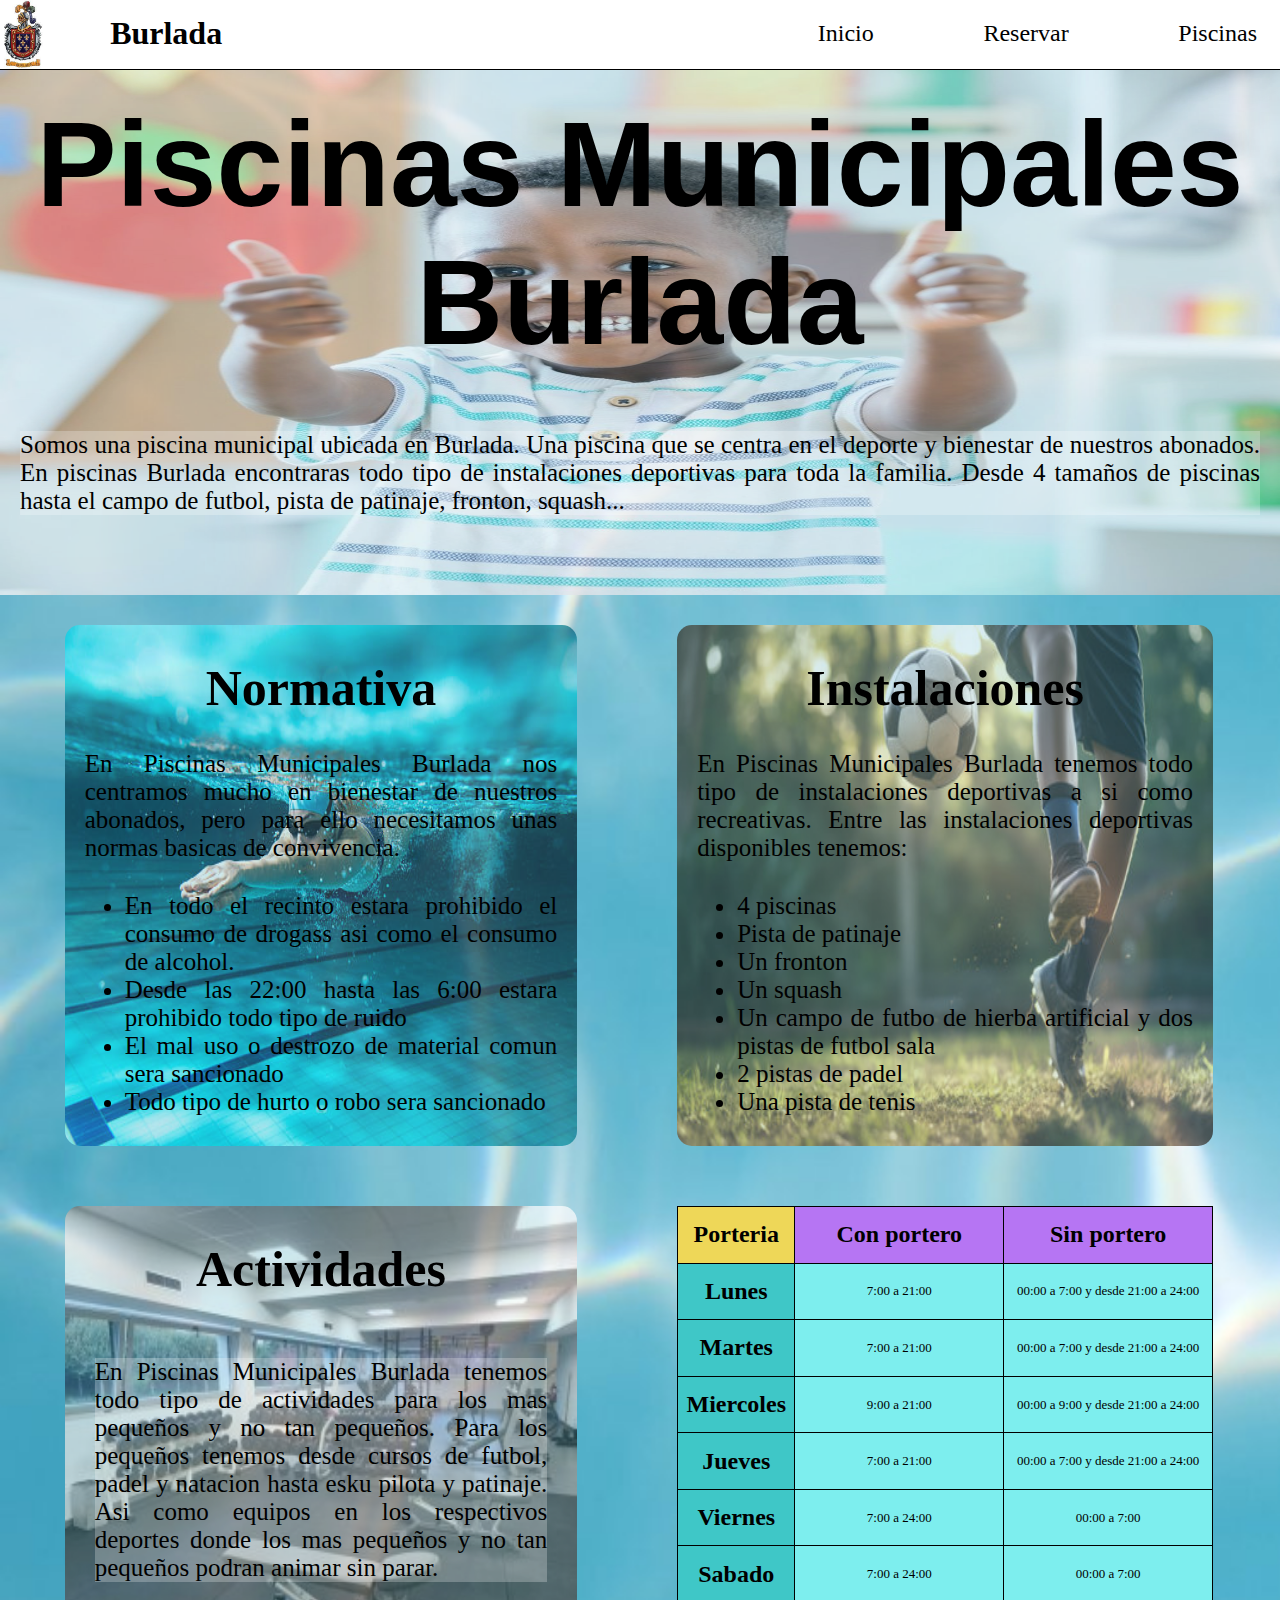
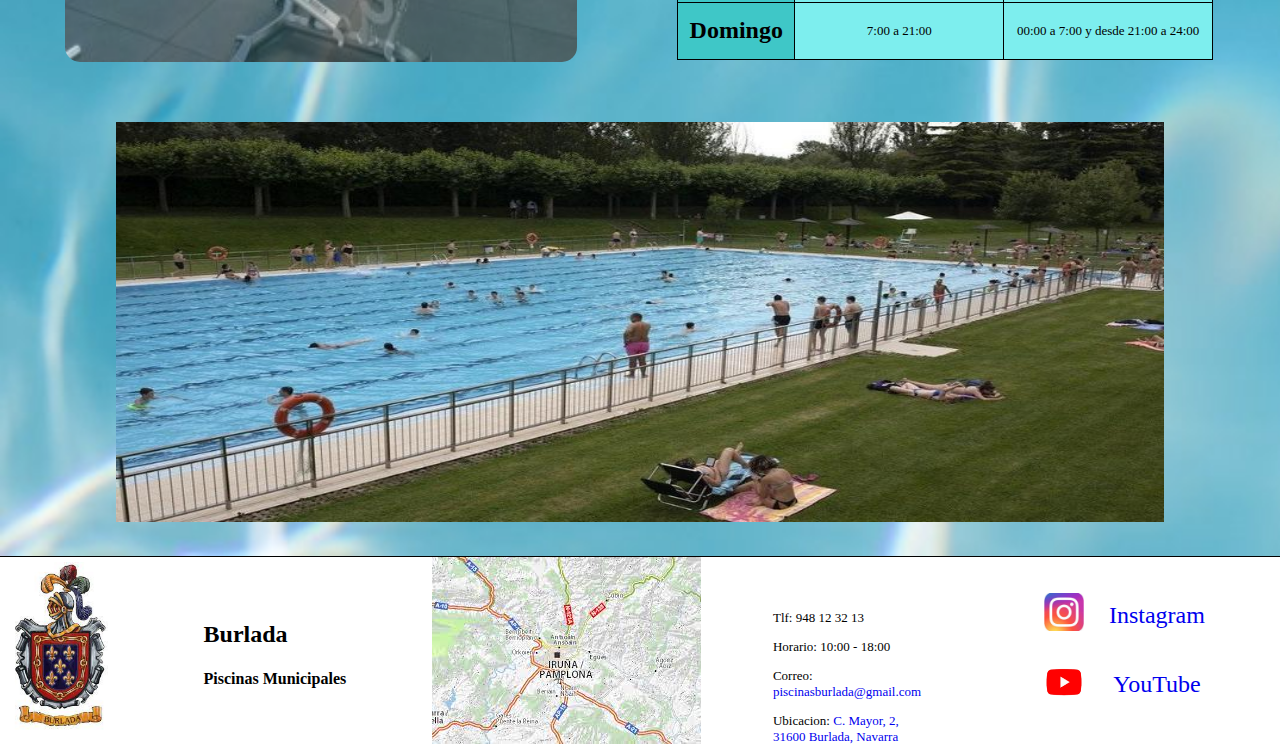
<file: index.html>
<!DOCTYPE html>
<html lang="es">
<head>
    <meta charset="UTF-8">
    <meta name="viewport" content="width=device-width, initial-scale=1.0">
    <title>Inicio</title>
    <link rel="StyleSheet" href="CSS/inicio.css"/>
</head>
<body>
    <div class="cabecera">
        <img src="img/EscudoBurlada.jfif" id="EscudoBurlada"/>
        <div id="Bur">
            <h1 >Burlada</h1>
        </div>
        <div id="cabeceraPiscina"><a href="piscinas.html" >Piscinas</a></div>
        <div id="cabeceraReservar"><a href="reservar.html" >Reservar</a></div>
        <div  id="cabeceraInicio"><a href="index.html">Inicio</a></div>
    </div>
    <div class="gridrrelleno">
        <div id="bienvenida" class="relleno">
            <img src="img/fondo_bienvenida.jpg" id="foto_bienvenida" />
            <h1 id="bienvenida_h1">Piscinas Municipales <br/> Burlada</h1>
            <!-- <h2 id="piscinas_municipales">Piscinas Municipales Burlada</h2> -->
            <p id="bienvenida_p">Somos una piscina municipal ubicada en Burlada. Una piscina que se centra en el deporte y bienestar de nuestros abonados. En piscinas Burlada encontraras todo tipo de instalaciones deportivas para toda la familia. Desde 4 tamaños de piscinas hasta el campo de futbol, pista de patinaje, fronton, squash... <br/></p>
        </div>
        <div id="normativa"  class="relleno">
            <img src="img/fondo_normativa.jpg" id="fotos_fondo"/>
            <div id="texto">
                <h1>Normativa</h1>
                <p>En Piscinas Municipales Burlada nos centramos mucho en bienestar de nuestros abonados, pero para ello necesitamos unas normas basicas de convivencia. <br/>
                    <ul id="lista_normativa">
                        <li>En todo el recinto estara prohibido el consumo de drogass asi como el consumo de alcohol.</li>
                        <li>Desde las 22:00 hasta las 6:00 estara prohibido todo tipo de ruido</li>
                        <li>El mal uso o destrozo de material comun sera sancionado</li>
                        <li>Todo tipo de hurto o robo sera sancionado</li>
                    </ul>
                </p>
            </div>
        </div>
        <div id="instalaciones" class="relleno">
            <img src="img/fondo_instalaciones.png" id="fotos_fondo"/>
            <div id="texto">
                <h1>Instalaciones</h1>
                <p >En Piscinas Municipales Burlada tenemos todo tipo de instalaciones deportivas a si como recreativas. Entre las instalaciones deportivas disponibles tenemos:
                <ul id="lista_normativa">
                    <li>4 piscinas</li>
                    <li>Pista de patinaje</li>
                    <li>Un fronton</li>
                    <li>Un squash</li>
                    <li>Un campo de futbo de hierba artificial y dos pistas de futbol sala</li>
                    <li>2 pistas de padel</li>
                    <li>Una pista de tenis</li>
                </ul>
                </p>
            </div>
        </div>
        <div id="actividades"  class="relleno">
            <img src="img/fondo_actividades2.jpg" id="fotos_fondo"/>
            <div id="texto">
                <h1>Actividades</h1>
                <p id="bienvenida_p">En Piscinas Municipales Burlada tenemos todo tipo de actividades para los mas pequeños y no tan pequeños. Para los pequeños tenemos desde cursos de futbol, padel y natacion hasta esku pilota y patinaje. Asi como equipos en los respectivos deportes donde los mas pequeños y no tan pequeños podran animar sin parar. </p>
            </div>
        </div>
   

    <div id="horario">
        <table id="tabla_horario">
            <tr>
                <th id="dia_semana">Porteria</th>
                <th id="portero">Con portero</th>
                <th id="portero">Sin portero</th>
            </tr>
            <tr>
                <th>Lunes</th>
                <td>7:00 a 21:00</td>
                <td>00:00 a 7:00 y desde 21:00 a 24:00</td>
            </tr>
            <tr>
                <th>Martes</th>
                <td>7:00 a 21:00</td>
                <td>00:00 a 7:00 y desde 21:00 a 24:00</td>
            </tr>
            <tr>
                <th>Miercoles</th>
                <td>9:00 a 21:00</td>
                <td>00:00 a 9:00 y desde 21:00 a 24:00</td>
            </tr>
            <tr>
                <th>Jueves</th>
                <td>7:00 a 21:00</td>
                <td>00:00 a 7:00 y desde 21:00 a 24:00</td>
            </tr>
            <tr>
                <th>Viernes</th>
                <td>7:00 a 24:00</td>
                <td>00:00 a 7:00</td>
            </tr>
            <tr>
                <th>Sabado</th>
                <td>7:00 a 24:00</td>
                <td>00:00 a 7:00</td>
            </tr>
            <tr>
                <th>Domingo</th>
                <td>7:00 a 21:00</td>
                <td>00:00 a 7:00 y desde 21:00 a 24:00</td>
            </tr>
        </table>
    </div>

    <div id="fotoCarru" class="relleno">
        <img src="img/fotocarro2.jpg" id="carrufotodedentro"/>
    </div>

 </div>
     <div class="piePagina">
        <img src="img/EscudoBurlada.jfif" id="EscudoBurlada"/>
        <div id="Bur">
            <h2 id="burlada_pie">Burlada</h2>
            <h4 id="piscina_pie">Piscinas Municipales</h4>
        </div>
        <div id="contactos">
            <p>Tlf: 948 12 32 13 </p>
            <p>Horario: 10:00 - 18:00</p>
            <p>Correo: <a href="mailto:piscinasburlada@gmail.com">piscinasburlada@gmail.com</a></p>
            <p>Ubicacion: <a href="https://www.google.com/maps/place//data=!4m2!3m1!1s0xd5093efce4b7d2d:0xabfb05e1c7ede535?sa=X&ved=2ahUKEwjG0_LstYeEAxUHh_0HHdqwCVAQ4kB6BAgOEAA" id="link">C. Mayor, 2, 31600 Burlada, Navarra</a></p>
        </div>
        <div id="redes">
            <table >
            <tr>
                <td><img src="img/instagram.jfif" class="insta" id="link" /></td>
                <td><label for="insta"><a href="https://www.instagram.com/">Instagram</a></label></td>
            </tr>
            <tr>    
                <td><img src="img/youtube.png" class="youtube" id="link" /></td>
                <td><label for="youtube"><a href="https://www.youtube.com/">YouTube</a></label></td>
            </tr>
        </table>
            
            
        </div>
       
        <img src="img/mapa.jfif" id="mapa">
    </div> 
</body>
</html>
</file>
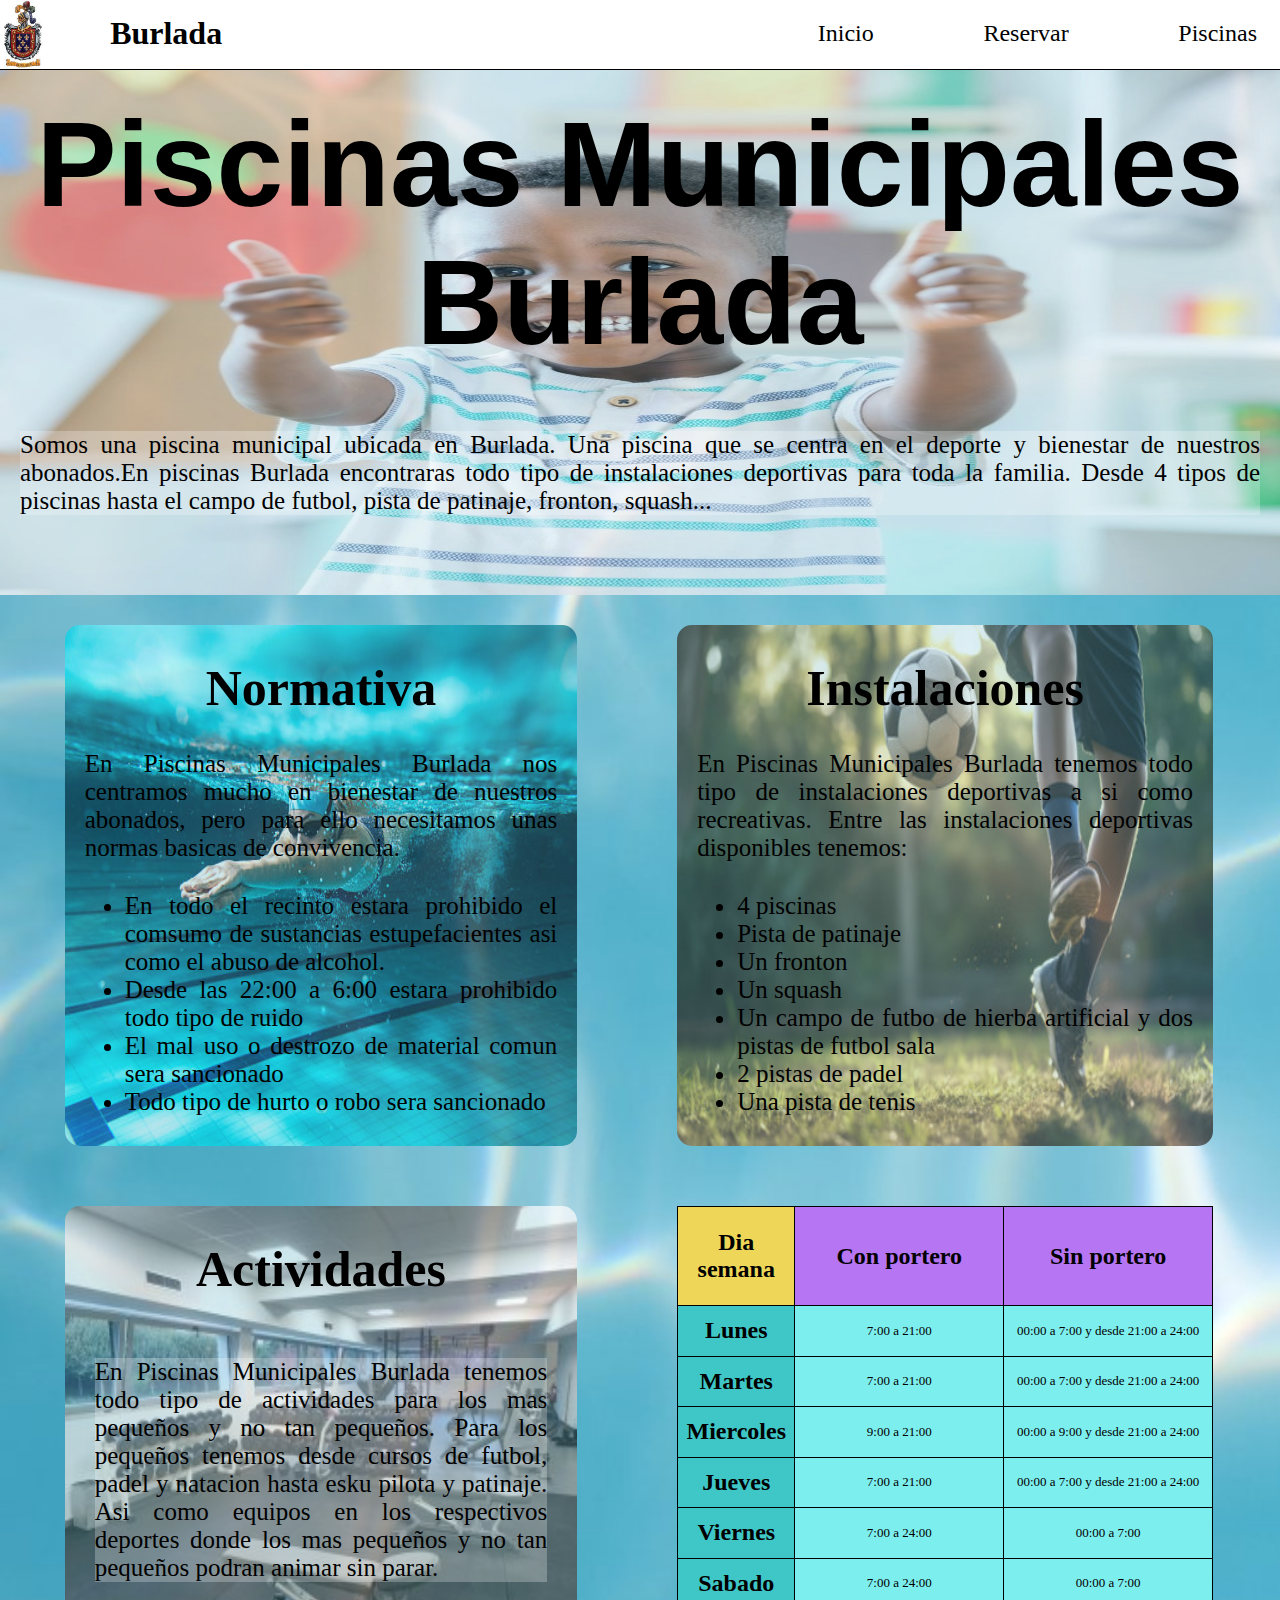
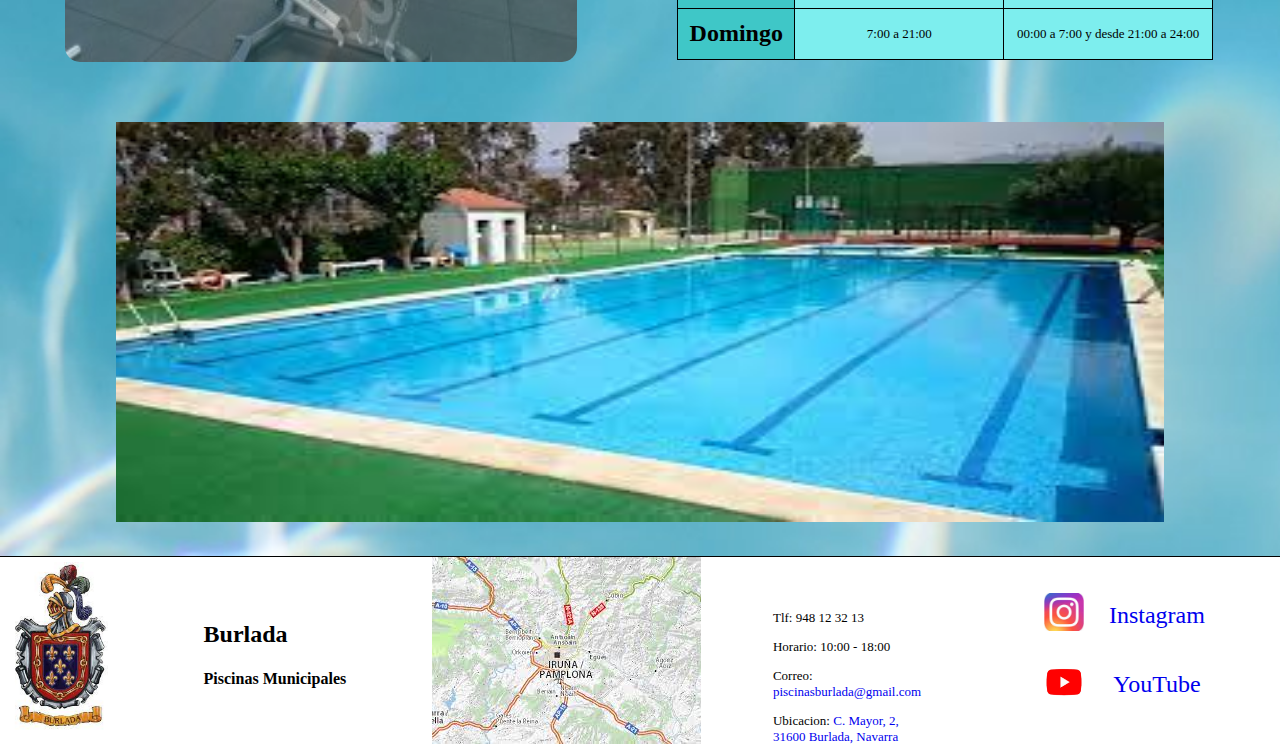
<file: inicio.html>
<!DOCTYPE html>
<html lang="es">
<head>
    <meta charset="UTF-8">
    <meta name="viewport" content="width=device-width, initial-scale=1.0">
    <title>Inicio</title>
    <link rel="StyleSheet" href="CSS/inicio.css"/>
</head>
<body>
    <div class="cabecera">
        <img src="img/EscudoBurlada.jfif" id="EscudoBurlada"/>
        <div id="Bur">
            <h1 >Burlada</h1>
        </div>
        <div id="cabeceraPiscina"><a href="piscinas.html" >Piscinas</a></div>
        <div id="cabeceraReservar"><a href="reservar.html" >Reservar</a></div>
        <div  id="cabeceraInicio"><a href="inicio.html">Inicio</a></div>
    </div>
    <div class="gridrrelleno">
        <div id="bienvenida" class="relleno">
            <img src="img/fondo_bienvenida.jpg" id="foto_bienvenida" />
            <h1 id="bienvenida_h1">Piscinas Municipales <br/> Burlada</h1>
            <!-- <h2 id="piscinas_municipales">Piscinas Municipales Burlada</h2> -->
            <p id="bienvenida_p">Somos una piscina municipal ubicada en Burlada. Una piscina que se centra en el deporte y bienestar de nuestros abonados.En piscinas Burlada encontraras todo tipo de instalaciones deportivas para toda la familia. Desde 4 tipos de piscinas hasta el campo de futbol, pista de patinaje, fronton, squash... <br/></p>
        </div>
        <div id="normativa"  class="relleno">
            <img src="img/fondo_normativa.jpg" id="fotos_fondo"/>
            <div id="texto">
                <h1>Normativa</h1>
                <p>En Piscinas Municipales Burlada nos centramos mucho en bienestar de nuestros abonados, pero para ello necesitamos unas normas basicas de convivencia. <br/>
                    <ul id="lista_normativa">
                        <li>En todo el recinto estara prohibido el comsumo de sustancias estupefacientes asi como el abuso de alcohol.</li>
                        <li>Desde las 22:00 a 6:00 estara prohibido todo tipo de ruido</li>
                        <li>El mal uso o destrozo de material comun sera sancionado</li>
                        <li>Todo tipo de hurto o robo sera sancionado</li>
                    </ul>
                </p>
            </div>
        </div>
        <div id="instalaciones" class="relleno">
            <img src="img/fondo_instalaciones.png" id="fotos_fondo"/>
            <div id="texto">
                <h1>Instalaciones</h1>
                <p >En Piscinas Municipales Burlada tenemos todo tipo de instalaciones deportivas a si como recreativas. Entre las instalaciones deportivas disponibles tenemos:
                <ul id="lista_normativa">
                    <li>4 piscinas</li>
                    <li>Pista de patinaje</li>
                    <li>Un fronton</li>
                    <li>Un squash</li>
                    <li>Un campo de futbo de hierba artificial y dos pistas de futbol sala</li>
                    <li>2 pistas de padel</li>
                    <li>Una pista de tenis</li>
                </ul>
                </p>
            </div>
        </div>
        <div id="actividades"  class="relleno">
            <img src="img/fondo_actividades2.jpg" id="fotos_fondo"/>
            <div id="texto">
                <h1>Actividades</h1>
                <p id="bienvenida_p">En Piscinas Municipales Burlada tenemos todo tipo de actividades para los mas pequeños y no tan pequeños. Para los pequeños tenemos desde cursos de futbol, padel y natacion hasta esku pilota y patinaje. Asi como equipos en los respectivos deportes donde los mas pequeños y no tan pequeños podran animar sin parar. </p>
            </div>
        </div>
   

    <div id="horario">
        <table id="tabla_horario">
            <tr>
                <th id="dia_semana">Dia semana</th>
                <th id="portero">Con portero</th>
                <th id="portero">Sin portero</th>
            </tr>
            <tr>
                <th>Lunes</th>
                <td>7:00 a 21:00</td>
                <td>00:00 a 7:00 y desde 21:00 a 24:00</td>
            </tr>
            <tr>
                <th>Martes</th>
                <td>7:00 a 21:00</td>
                <td>00:00 a 7:00 y desde 21:00 a 24:00</td>
            </tr>
            <tr>
                <th>Miercoles</th>
                <td>9:00 a 21:00</td>
                <td>00:00 a 9:00 y desde 21:00 a 24:00</td>
            </tr>
            <tr>
                <th>Jueves</th>
                <td>7:00 a 21:00</td>
                <td>00:00 a 7:00 y desde 21:00 a 24:00</td>
            </tr>
            <tr>
                <th>Viernes</th>
                <td>7:00 a 24:00</td>
                <td>00:00 a 7:00</td>
            </tr>
            <tr>
                <th>Sabado</th>
                <td>7:00 a 24:00</td>
                <td>00:00 a 7:00</td>
            </tr>
            <tr>
                <th>Domingo</th>
                <td>7:00 a 21:00</td>
                <td>00:00 a 7:00 y desde 21:00 a 24:00</td>
            </tr>
        </table>
    </div>

    <div id="fotoCarru">
        <img src="img/fotocarrojpg.jpg" id="carrufotodedentro"/>
    </div>

 </div>
    <div class="piePagina">
        <img src="img/EscudoBurlada.jfif" id="EscudoBurlada"/>
        <div id="Bur">
            <h2 id="burlada_pie">Burlada</h2>
            <h4 id="piscina_pie">Piscinas Municipales</h4>
        </div>
        <div id="contactos">
            <p>Tlf: 948 12 32 13 </p>
            <p>Horario: 10:00 - 18:00</p>
            <p>Correo: <a href="mailto:piscinasburlada@gmail.com">piscinasburlada@gmail.com</a></p>
            <p>Ubicacion: <a href="https://www.google.com/maps/place//data=!4m2!3m1!1s0xd5093efce4b7d2d:0xabfb05e1c7ede535?sa=X&ved=2ahUKEwjG0_LstYeEAxUHh_0HHdqwCVAQ4kB6BAgOEAA" id="link">C. Mayor, 2, 31600 Burlada, Navarra</a></p>
        </div>
        <div id="redes">
            <table >
            <tr>
                <td><img src="img/instagram.jfif" class="insta" id="link" /></td>
                <td><label for="insta"><a href="https://www.instagram.com/">Instagram</a></label></td>
            </tr>
            <tr>    
                <td><img src="img/youtube.png" class="youtube" id="link" /></td>
                <td><label for="youtube"><a href="https://www.youtube.com/">YouTube</a></label></td>
            </tr>
        </table>
            
            
        </div>
       
        <img src="img/mapa.jfif" id="mapa">
    </div>
</body>
</html>
</file>
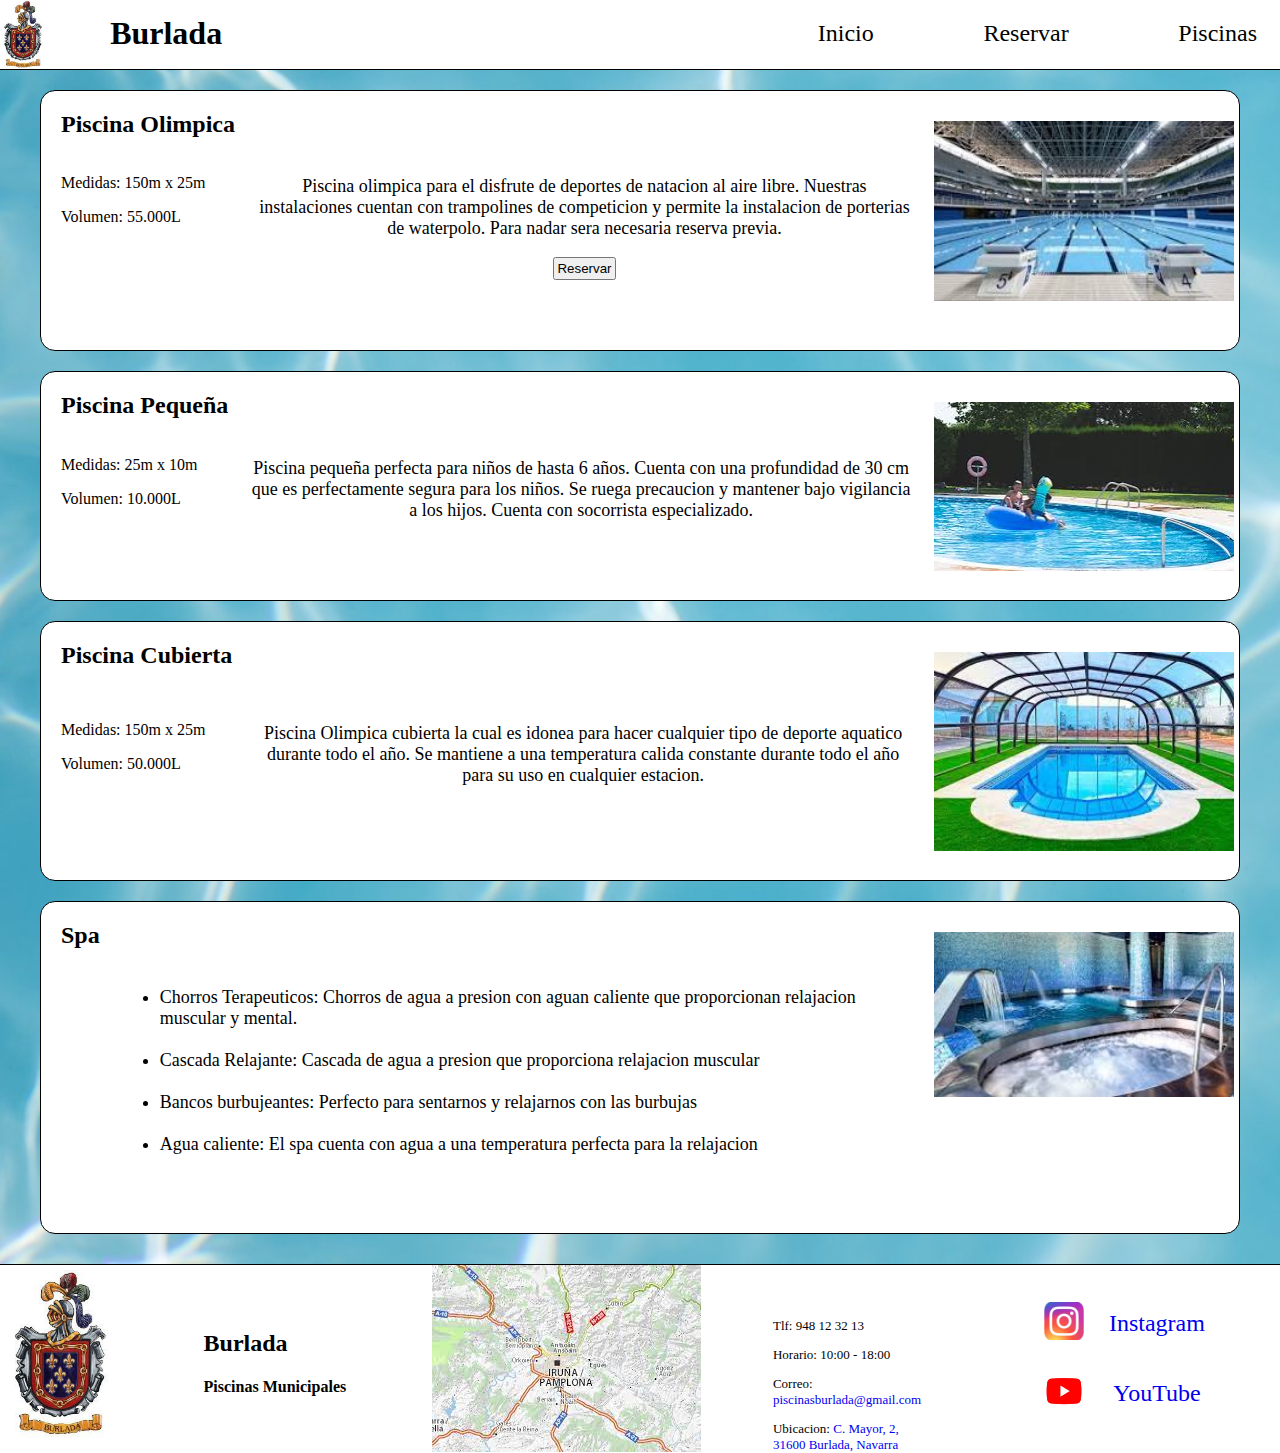
<file: piscinas.html>
<!DOCTYPE html>
<html lang="en">
<head>
    <meta charset="UTF-8">
    <meta name="viewport" content="width=device-width, initial-scale=1.0">
    <title>Piscinas</title>
    <link rel="StyleSheet" href="CSS/inicio.css"/>
</head>
<body>
    <div class="cabecera">
        <img src="img/EscudoBurlada.jfif" id="EscudoBurlada"/>
        <div id="Bur">
            <h1 >Burlada</h1>
        </div>
        <div id="cabeceraPiscina"><a href="piscinas.html" >Piscinas</a></div>
        <div id="cabeceraReservar"><a href="reservar.html" >Reservar</a></div>
        <div  id="cabeceraInicio"><a href="index.html">Inicio</a></div>
    </div>

    <div id="contenedorPiscinas">
       <div id="contenedorOlimpica" class="bloquesPiscinas"> 
           <div class="piscinaNombre">
               <h2>Piscina Olimpica</h2>
           </div>
           <div class="medidasPiscinas">
               <p> Medidas: 150m x 25m</p>
               <p> Volumen: 55.000L</p>
           </div>
           <div class="textoPiscinas">
               <p>Piscina olimpica para el disfrute de deportes de natacion al aire libre. Nuestras instalaciones cuentan con trampolines de competicion y permite la instalacion de porterias de waterpolo. Para nadar sera necesaria reserva previa.</p>
               <a href="reservar.html"><input type="button" value="Reservar"/></a>
           </div>
           <div class="imgPiscinas">
               <img class="widthImg" src="img/olimpica.jfif" >
           </div>
       </div>
       <div id="contenedorTxiki" class="bloquesPiscinas"> 
           <div class="piscinaNombre">
               <h2>Piscina Pequeña</h2>
           </div>
           <div class="medidasPiscinas">
               <p> Medidas: 25m x 10m</p>
               <p> Volumen: 10.000L</p>
           </div>
           <div class="textoPiscinas">
               <p>Piscina pequeña perfecta para niños de hasta 6 años. Cuenta con una profundidad de 30 cm que es perfectamente segura para los niños. Se ruega precaucion y  mantener bajo vigilancia a los hijos. Cuenta con socorrista especializado.</p>
           </div>
           <div class="imgPiscinas">
               <img class="widthImg" src="img/txiki.jfif" >
           </div>
       </div> 
       <div id="contenedorCubierta" class="bloquesPiscinas"> 
           <div class="piscinaNombre">
               <h2>Piscina Cubierta</h2>
           </div>
           <div class="medidasPiscinas">
               <p> Medidas: 150m x 25m</p>
               <p> Volumen: 50.000L</p>
           </div>
           <div class="textoPiscinas">
               <p>Piscina Olimpica cubierta la cual es idonea para hacer cualquier tipo de deporte aquatico durante todo el año. Se mantiene a una temperatura calida constante durante todo el año para su uso en cualquier estacion.</p>
           </div>
           <div class="imgPiscinas">
               <img class="widthImg" src="img/cubierta.jfif" >
           </div>
       </div>
       <div id="contenedorSPA" class="bloquesPiscinas"> 
           <div class="piscinaNombre">
               <h2>Spa</h2>
           </div>
           <div class="textoPiscinas">
               <ul>
                    <li>Chorros Terapeuticos: Chorros de agua a presion con aguan caliente que proporcionan relajacion muscular y mental.</li>
                    <br/>
                    <li>Cascada Relajante: Cascada de agua a presion que proporciona relajacion muscular</li>
                    <br/>
                    <li>Bancos burbujeantes: Perfecto para sentarnos y relajarnos con las burbujas</li>
                    <br/>
                    <li>Agua caliente: El spa cuenta con agua a una temperatura perfecta para la relajacion</li>
               </ul>
           </div>
           <div class="imgPiscinas" id="fotospa">
               <img class="widthImg"  src="img/spa.jfif" id="fotospa" >
           </div>
       </div>
    </div>






     <div class="piePagina">
        <img src="img/EscudoBurlada.jfif" id="EscudoBurlada"/>
        <div id="Bur">
            <h2 >Burlada</h2>
            <h4>Piscinas Municipales</h4>
        </div>
        <div id="contactos">
            <p>Tlf: 948 12 32 13 </p>
            <p>Horario: 10:00 - 18:00</p>
            <p>Correo: <a href="mailto:piscinasburlada@gmail.com">piscinasburlada@gmail.com</a></p>
            <p>Ubicacion: <a href="https://www.google.com/maps/place//data=!4m2!3m1!1s0xd5093efce4b7d2d:0xabfb05e1c7ede535?sa=X&ved=2ahUKEwjG0_LstYeEAxUHh_0HHdqwCVAQ4kB6BAgOEAA" id="link">C. Mayor, 2, 31600 Burlada, Navarra</a></p>
        </div>
        <div id="redes">
            <table >
            <tr>
                <td><img src="img/instagram.jfif" class="insta" id="link" /></td>
                <td><label for="insta"><a href="https://www.instagram.com/">Instagram</a></label></td>
            </tr>
            <tr>    
                <td><img src="img/youtube.png" class="youtube" id="link" /></td>
                <td><label for="youtube"><a href="https://www.youtube.com/">YouTube</a></label></td>
            </tr>
        </table>
            
            
        </div>
       
        <img src="img/mapa.jfif" id="mapa">
    </div> 
</body>
</html>
</file>
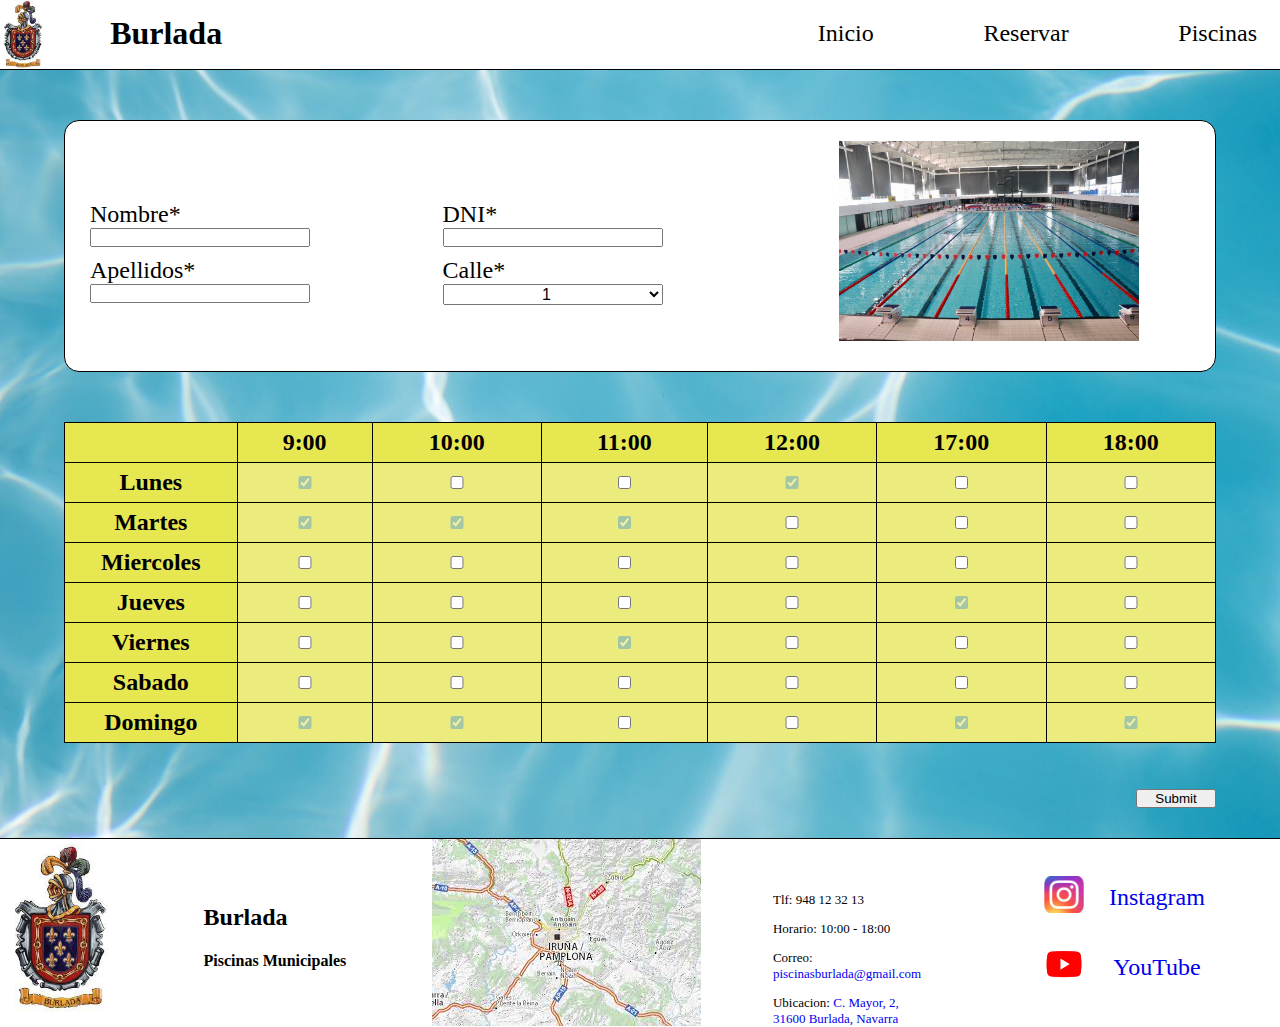
<file: reservar.html>
<!DOCTYPE html>
<html lang="en">
<head>
    <meta charset="UTF-8">
    <meta name="viewport" content="width=device-width, initial-scale=1.0">
    <title>Document</title>
    <link rel="StyleSheet" href="CSS/inicio.css"/>
</head>
<body>
    <div class="cabecera">
        <img src="img/EscudoBurlada.jfif" id="EscudoBurlada"/>
        <div id="Bur">
            <h1 >Burlada</h1>
        </div>
        <div id="cabeceraPiscina"><a href="piscinas.html" >Piscinas</a></div>
        <div id="cabeceraReservar"><a href="reservar.html" >Reservar</a></div>
        <div  id="cabeceraInicio"><a href="index.html">Inicio</a></div>
    </div>


    <div class="gridReserva">
        <form action="reservar.html" id="formulario">
            <div id="datos">
                <div id="primera_linea">
                    <div id="nombre">
                        <label for="nombre">Nombre* </label>
                        <input type="text" id="nombre" name="nombre" required="required"/>
                    </div>
                    
                    <div id="apellido">
                        <label for="apellido">Apellidos* </label>
                        <input type="text" id="apellido" name="apellido"  required="required"/>
                    </div>
                </div>
                <div id="foto">
                    <img src="img/piscina_cubierta.png" id="foto_reserva"/>
                </div>
                <div id="segunda_linea">
                    <div id="dni">
                        <label for="dni">DNI* </label>
                        <input type="text" id="dni" name="dni"  required="required"/>
                    </div>
                        
                    <div id="calle">
                        <label for="calle">Calle* </label><br/>
                        <select id="calle" name="calle"  required="required">
                            <option value="1">1</option>
                            <option value="2">2</option>
                            <option value="3">3</option>
                            <option value="4">4</option>
                            <option value="5">5</option>
                            <option value="6">6</option>
                            <option value="7">7</option>
                        </select>
                    </div>
                </div>
            </div>
            
            <div id="reserva_horario">
                <table id="reserva_horario2">
                    <tr id="primera">
                        <th></th>
                        <th>9:00</th>
                        <th>10:00</th>
                        <th>11:00</th>
                        <th>12:00</th>
                        <th>17:00</th>
                        <th>18:00</th>
                    </tr>
                    <tr>
                        <th>Lunes</th>
                        <td><input type="checkbox" value="L-9:00" checked="checked" id="checked" onclick="return false;"/></td>
                        <td><input type="checkbox" value="L-10:00"/></td>
                        <td><input type="checkbox" value="L-11:00"/></td>
                        <td><input type="checkbox" value="L-12:00" checked="checked" id="checked" onclick="return false;"/></td>
                        <td><input type="checkbox" value="L-17:00"/></td>
                        <td><input type="checkbox" value="L-18:00"/></td>
                    </tr>
                    <tr>
                        <th>Martes</th>
                        <td><input type="checkbox" value="M-9:00" checked="checked" id="checked" onclick="return false;"/></td>
                        <td><input type="checkbox" value="M-10:00" checked="checked" id="checked" onclick="return false;"/></td>
                        <td><input type="checkbox" value="M-11:00" checked="checked" id="checked" onclick="return false;"/></td>
                        <td><input type="checkbox" value="M-12:00"/></td>
                        <td><input type="checkbox" value="M-17:00"/></td>
                        <td><input type="checkbox" value="M-18:00"/></td>
                    </tr>
                    <tr>
                        <th>Miercoles</th>
                        <td><input type="checkbox" value="X-9:00"/> </td>
                        <td><input type="checkbox" value="X-10:00"/></td>
                        <td><input type="checkbox" value="X-11:00"/></td>
                        <td><input type="checkbox" value="X-12:00"/></td>
                        <td><input type="checkbox" value="X-17:00"/></td>
                        <td><input type="checkbox" value="X-18:00"/></td>
                    </tr>
                    <tr>
                        <th>Jueves</th>
                        <td><input type="checkbox" value="J-9:00"/> </td>
                        <td><input type="checkbox" value="J-10:00"/></td>
                        <td><input type="checkbox" value="J-11:00"/></td>
                        <td><input type="checkbox" value="J-12:00"/></td>
                        <td><input type="checkbox" value="J-17:00" checked="checked" id="checked" onclick="return false;"/></td>
                        <td><input type="checkbox" value="J-18:00"/></td>
                    </tr>
                    <tr>
                        <th>Viernes</th>
                        <td><input type="checkbox" value="V-9:00"/> </td>
                        <td><input type="checkbox" value="V-10:00"/></td>
                        <td><input type="checkbox" value="V-11:00" checked="checked" id="checked" onclick="return false;"/></td>
                        <td><input type="checkbox" value="V-12:00"/></td>
                        <td><input type="checkbox" value="V-17:00"/></td>
                        <td><input type="checkbox" value="V-18:00"/></td>
                    </tr>
                    <tr>
                        <th>Sabado</th>
                        <td><input type="checkbox" value="S-9:00"/> </td>
                        <td><input type="checkbox" value="S-10:00"/></td>
                        <td><input type="checkbox" value="S-11:00"/></td>
                        <td><input type="checkbox" value="S-12:00"/></td>
                        <td><input type="checkbox" value="S-17:00"/></td>
                        <td><input type="checkbox" value="S-18:00"/></td>
                    </tr>
                    <tr>
                        <th>Domingo</th>
                        <td><input type="checkbox" value="D-9:00" checked="checked" id="checked" onclick="return false;"/></td>
                        <td><input type="checkbox" value="D-10:00" checked="checked" id="checked" onclick="return false;"/></td>
                        <td><input type="checkbox" value="D-11:00"/></td>
                        <td><input type="checkbox" value="D-12:00"/></td>
                        <td><input type="checkbox" value="D-17:00" checked="checked" id="checked" onclick="return false;"/></td>
                        <td><input type="checkbox" value="D-18:00" checked="checked" id="checked" onclick="return false;"/></td>
                    </tr>
                </table>
                <br/><br/>
                <div id="boton">
                    <input type="submit" name="Enviar"/>
                </div>
            </div>
        </form>
    </div>

     <div class="piePagina">
        <img src="img/EscudoBurlada.jfif" id="EscudoBurlada"/>
        <div id="Bur">
            <h2 >Burlada</h2>
            <h4>Piscinas Municipales</h4>
        </div>
        <div id="contactos">
            <p>Tlf: 948 12 32 13 </p>
            <p>Horario: 10:00 - 18:00</p>
            <p>Correo: <a href="mailto:piscinasburlada@gmail.com">piscinasburlada@gmail.com</a></p>
            <p>Ubicacion: <a href="https://www.google.com/maps/place//data=!4m2!3m1!1s0xd5093efce4b7d2d:0xabfb05e1c7ede535?sa=X&ved=2ahUKEwjG0_LstYeEAxUHh_0HHdqwCVAQ4kB6BAgOEAA" id="link">C. Mayor, 2, 31600 Burlada, Navarra</a></p>
        </div>
        <div id="redes">
            <table >
            <tr>
                <td><img src="img/instagram.jfif" class="insta" id="link" /></td>
                <td><label for="insta"><a href="https://www.instagram.com/">Instagram</a></label></td>
            </tr>
            <tr>    
                <td><img src="img/youtube.png" class="youtube" id="link" /></td>
                <td><label for="youtube"><a href="https://www.youtube.com/">YouTube</a></label></td>
            </tr>
        </table>
            
            
        </div>
       
        <img src="img/mapa.jfif" id="mapa">
    </div> 
</body>
</html>
</file>
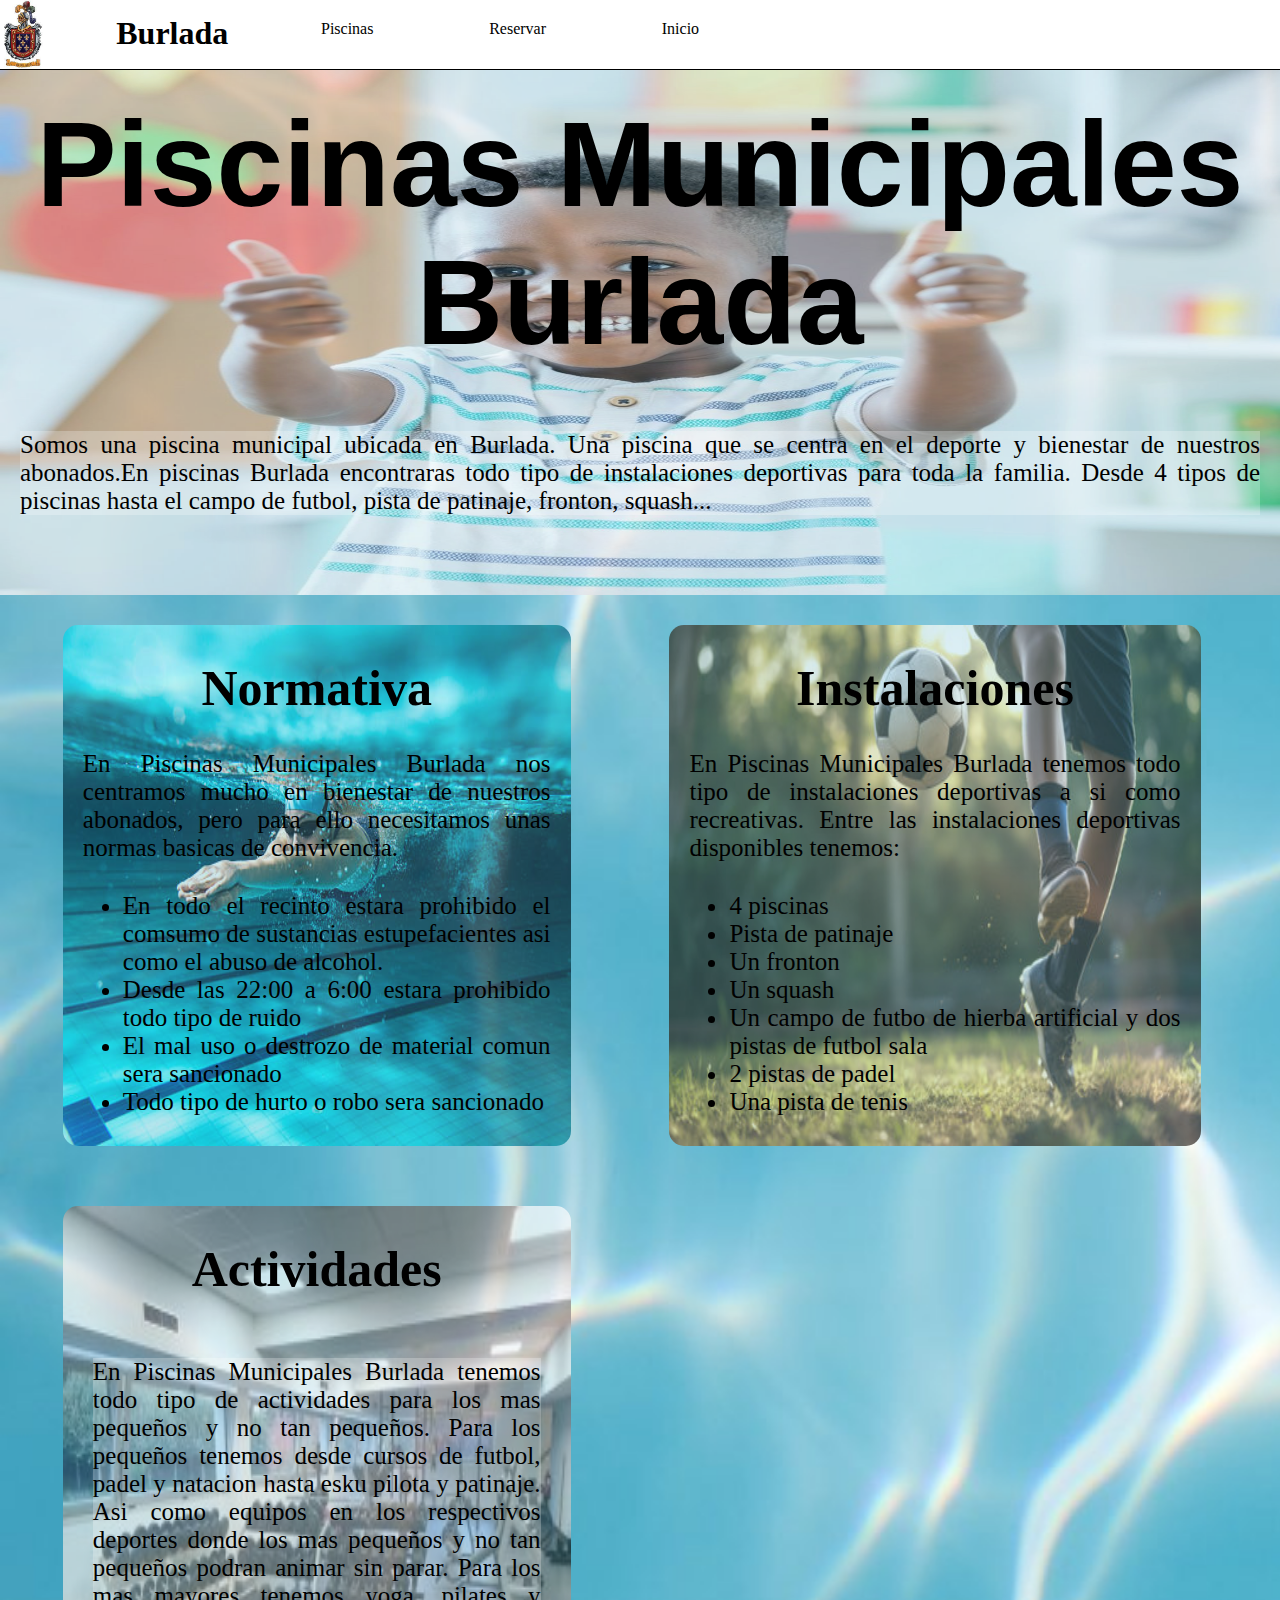
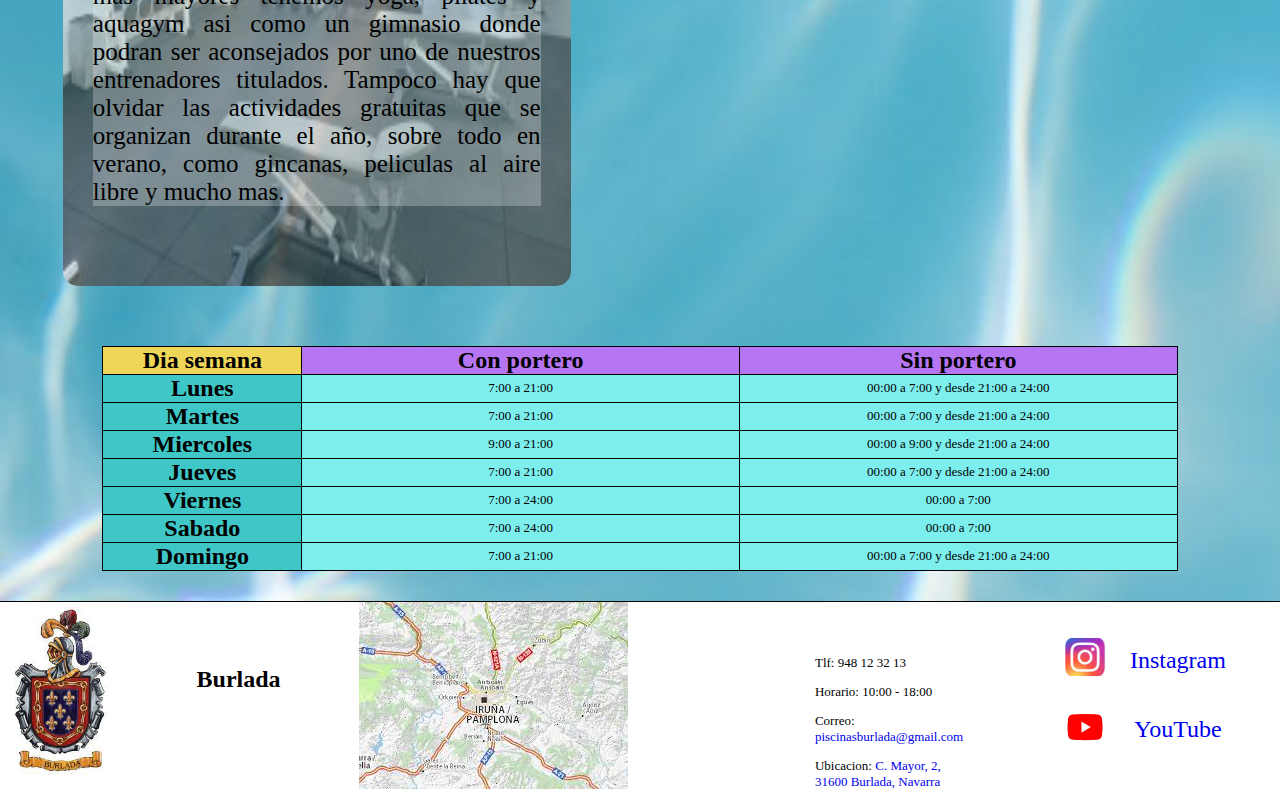
<file: HTML/inicio.html>
<!DOCTYPE html>
<html lang="es">
<head>
    <meta charset="UTF-8">
    <meta name="viewport" content="width=device-width, initial-scale=1.0">
    <title>Inicio</title>
    <link rel="StyleSheet" href="../CSS/inicio.css"/>
</head>
<body>
    <div class="cabecera">
        <img src="../img/EscudoBurlada.jfif" id="EscudoBurlada"/>
        <h1 id="Bur">Burlada</h1>
        <a href="piscinas.html">Piscinas</a>
        <a href="reservar.html">Reservar</a>
        <a href="inicio.html">Inicio</a>
    </div>
    <div class="gridrrelleno">
        <div id="bienvenida" class="relleno">
            <img src="../img/fondo_bienvenida.jpg" id="foto_bienvenida" />
            <h1 id="bienvenida_h1">Piscinas Municipales <br/> Burlada</h1>
            <!-- <h2 id="piscinas_municipales">Piscinas Municipales Burlada</h2> -->
            <p id="bienvenida_p">Somos una piscina municipal ubicada en Burlada. Una piscina que se centra en el deporte y bienestar de nuestros abonados.En piscinas Burlada encontraras todo tipo de instalaciones deportivas para toda la familia. Desde 4 tipos de piscinas hasta el campo de futbol, pista de patinaje, fronton, squash... <br/></p>
        </div>
        <div id="normativa"  class="relleno">
            <img src="../img/fondo_normativa.jpg" id="fotos_fondo"/>
            <div id="texto">
                <h1>Normativa</h1>
                <p>En Piscinas Municipales Burlada nos centramos mucho en bienestar de nuestros abonados, pero para ello necesitamos unas normas basicas de convivencia. <br/>
                    <ul id="lista_normativa">
                        <li>En todo el recinto estara prohibido el comsumo de sustancias estupefacientes asi como el abuso de alcohol.</li>
                        <li>Desde las 22:00 a 6:00 estara prohibido todo tipo de ruido</li>
                        <li>El mal uso o destrozo de material comun sera sancionado</li>
                        <li>Todo tipo de hurto o robo sera sancionado</li>
                    </ul>
                </p>
            </div>
        </div>
        <div id="instalaciones" class="relleno">
            <img src="../img/fondo_instalaciones.png" id="fotos_fondo"/>
            <div id="texto">
                <h1>Instalaciones</h1>
                <p >En Piscinas Municipales Burlada tenemos todo tipo de instalaciones deportivas a si como recreativas. Entre las instalaciones deportivas disponibles tenemos:
                <ul id="lista_normativa">
                    <li>4 piscinas</li>
                    <li>Pista de patinaje</li>
                    <li>Un fronton</li>
                    <li>Un squash</li>
                    <li>Un campo de futbo de hierba artificial y dos pistas de futbol sala</li>
                    <li>2 pistas de padel</li>
                    <li>Una pista de tenis</li>
                </ul>
                </p>
            </div>
        </div>
        <div id="actividades"  class="relleno">
            <img src="../img/fondo_actividades2.jpg" id="fotos_fondo"/>
            <div id="texto">
                <h1>Actividades</h1>
                <p id="bienvenida_p">En Piscinas Municipales Burlada tenemos todo tipo de actividades para los mas pequeños y no tan pequeños. Para los pequeños tenemos desde cursos de futbol, padel y natacion hasta esku pilota y patinaje. Asi como equipos en los respectivos deportes donde los mas pequeños y no tan pequeños podran animar sin parar. Para los mas mayores tenemos yoga, pilates y aquagym asi como un gimnasio donde podran ser aconsejados por uno de nuestros entrenadores titulados. Tampoco hay que olvidar las actividades gratuitas que se organizan durante el año, sobre todo en verano, como gincanas, peliculas al aire libre y mucho mas.</p>
            </div>
        </div>
    </div>

    <div id="horario">
        <table id="tabla_horario">
            <tr>
                <th id="dia_semana">Dia semana</th>
                <th id="portero">Con portero</th>
                <th id="portero">Sin portero</th>
            </tr>
            <tr>
                <th>Lunes</th>
                <td>7:00 a 21:00</td>
                <td>00:00 a 7:00 y desde 21:00 a 24:00</td>
            </tr>
            <tr>
                <th>Martes</th>
                <td>7:00 a 21:00</td>
                <td>00:00 a 7:00 y desde 21:00 a 24:00</td>
            </tr>
            <tr>
                <th>Miercoles</th>
                <td>9:00 a 21:00</td>
                <td>00:00 a 9:00 y desde 21:00 a 24:00</td>
            </tr>
            <tr>
                <th>Jueves</th>
                <td>7:00 a 21:00</td>
                <td>00:00 a 7:00 y desde 21:00 a 24:00</td>
            </tr>
            <tr>
                <th>Viernes</th>
                <td>7:00 a 24:00</td>
                <td>00:00 a 7:00</td>
            </tr>
            <tr>
                <th>Sabado</th>
                <td>7:00 a 24:00</td>
                <td>00:00 a 7:00</td>
            </tr>
            <tr>
                <th>Domingo</th>
                <td>7:00 a 21:00</td>
                <td>00:00 a 7:00 y desde 21:00 a 24:00</td>
            </tr>
        </table>
    </div>

    <div id="fotos">
        <!-- <img src=""/> -->
    </div>


    <div class="piePagina">
        <img src="../img/EscudoBurlada.jfif" id="EscudoBurlada"/>
        <h2 id="Bur">Burlada</h2>
        <h4>Piscinas Municipales</h4>
        <div id="contactos">
            <p>Tlf: 948 12 32 13 </p>
            <p>Horario: 10:00 - 18:00</p>
            <p>Correo: <a href="mailto:piscinasburlada@gmail.com">piscinasburlada@gmail.com</a></p>
            <p>Ubicacion: <a href="https://www.google.com/maps/place//data=!4m2!3m1!1s0xd5093efce4b7d2d:0xabfb05e1c7ede535?sa=X&ved=2ahUKEwjG0_LstYeEAxUHh_0HHdqwCVAQ4kB6BAgOEAA" id="link">C. Mayor, 2, 31600 Burlada, Navarra</a></p>
        </div>
        <div id="redes">
            <table >
            <tr>
                <td><img src="../img/instagram.jfif" class="insta" id="link" /></td>
                <td><label for="insta"><a href="https://www.instagram.com/">Instagram</a></label></td>
            </tr>
            <tr>    
                <td><img src="../img/youtube.png" class="youtube" id="link" /></td>
                <td><label for="youtube"><a href="https://www.youtube.com/">YouTube</a></label></td>
            </tr>
        </table>
            
            
        </div>
       
        <img src="../img/mapa.jfif" id="mapa">
    </div>
</body>
</html>
</file>
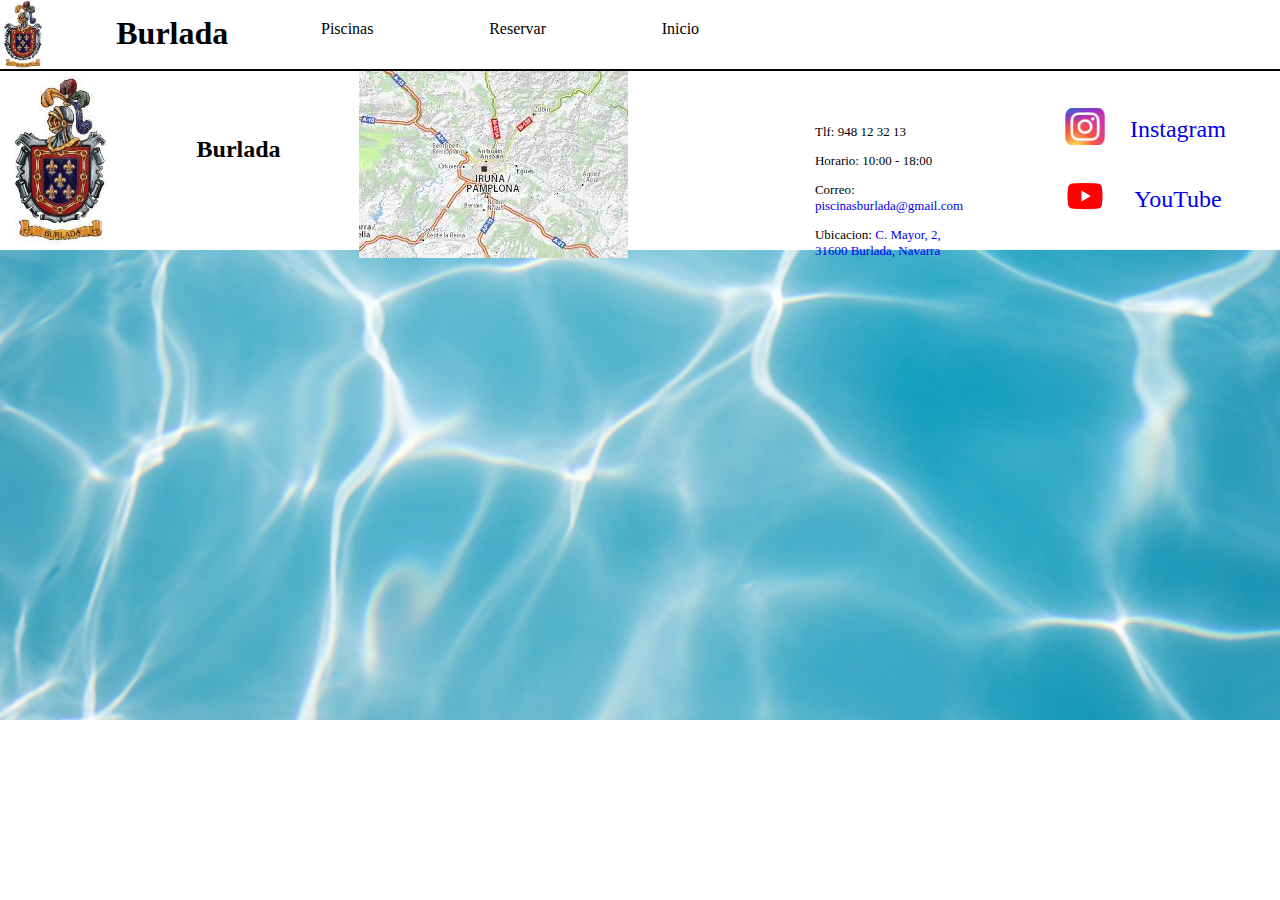
<file: HTML/piscinas.html>
<!DOCTYPE html>
<html lang="en">
<head>
    <meta charset="UTF-8">
    <meta name="viewport" content="width=device-width, initial-scale=1.0">
    <title>Piscinas</title>
    <link rel="StyleSheet" href="../CSS/inicio.css"/>
</head>
<body>
    <div class="cabecera">
        <img src="../img/EscudoBurlada.jfif" id="EscudoBurlada"/>
        <h1 id="Bur">Burlada</h1>
        <a href="piscinas.html">Piscinas</a>
        <a href="reservar.html">Reservar</a>
        <a href="inicio.html">Inicio</a>
    </div>

    <div class="piePagina">
        <img src="../img/EscudoBurlada.jfif" id="EscudoBurlada"/>
        <h2 id="Bur">Burlada</h2>
        <h4>Piscinas Municipales</h4>
        <div id="contactos">
            <p>Tlf: 948 12 32 13 </p>
            <p>Horario: 10:00 - 18:00</p>
            <p>Correo: <a href="mailto:piscinasburlada@gmail.com">piscinasburlada@gmail.com</a></p>
            <p>Ubicacion: <a href="https://www.google.com/maps/place//data=!4m2!3m1!1s0xd5093efce4b7d2d:0xabfb05e1c7ede535?sa=X&ved=2ahUKEwjG0_LstYeEAxUHh_0HHdqwCVAQ4kB6BAgOEAA" id="link">C. Mayor, 2, 31600 Burlada, Navarra</a></p>
        </div>
        <div id="redes">
            <table >
            <tr>
                <td><img src="../img/instagram.jfif" class="insta" id="link" /></td>
                <td><label for="insta"><a href="https://www.instagram.com/">Instagram</a></label></td>
            </tr>
            <tr>    
                <td><img src="../img/youtube.png" class="youtube" id="link" /></td>
                <td><label for="youtube"><a href="https://www.youtube.com/">YouTube</a></label></td>
            </tr>
        </table>
            
            
        </div>
       
        <img src="../img/mapa.jfif" id="mapa">
    </div>
</body>
</html>
</file>
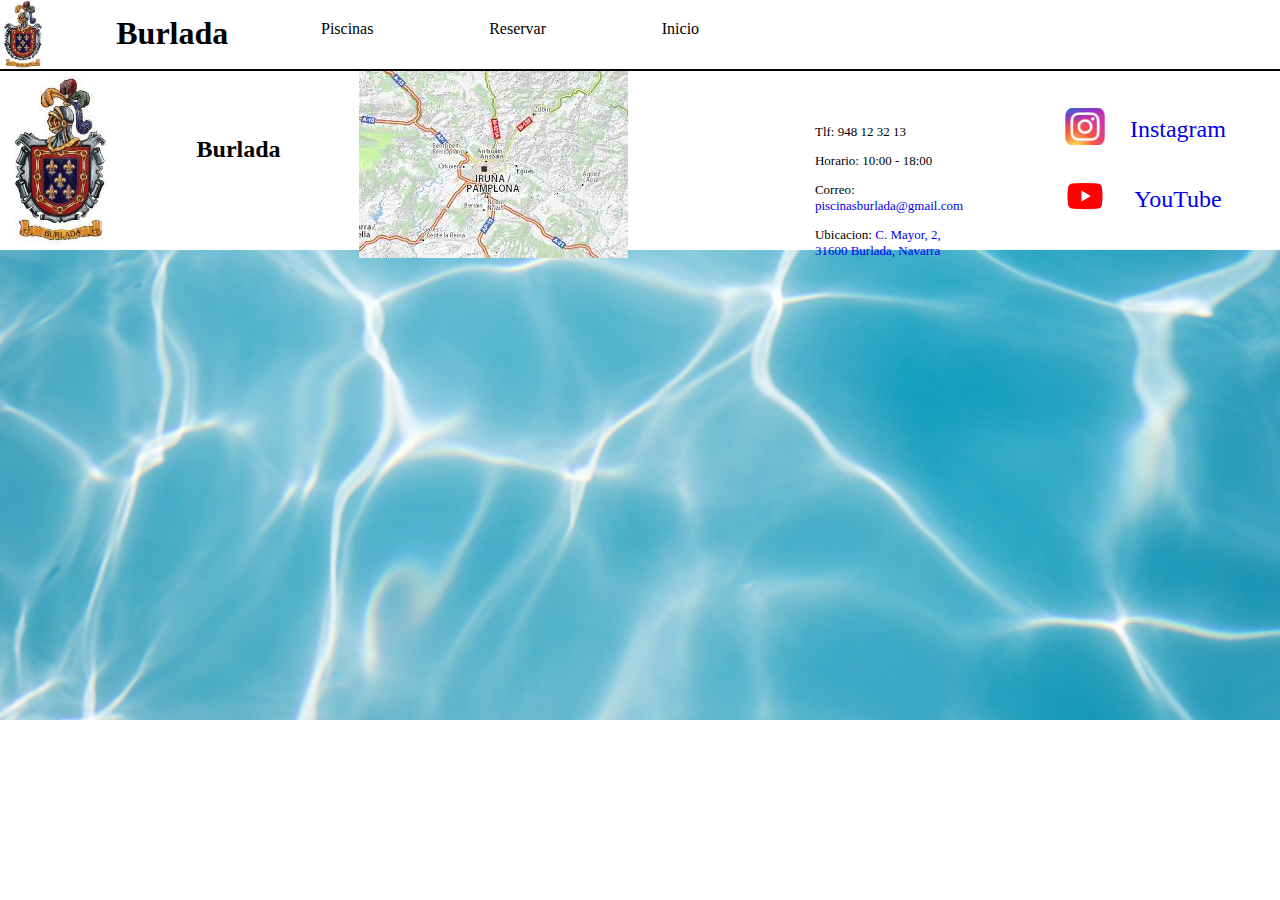
<file: HTML/reservar.html>
<!DOCTYPE html>
<html lang="en">
<head>
    <meta charset="UTF-8">
    <meta name="viewport" content="width=device-width, initial-scale=1.0">
    <title>Document</title>
    <link rel="StyleSheet" href="../CSS/inicio.css"/>
</head>
<body>
    <div class="cabecera">
        <img src="../img/EscudoBurlada.jfif" id="EscudoBurlada"/>
        <h1 id="Bur">Burlada</h1>
        <a href="piscinas.html">Piscinas</a>
        <a href="reservar.html">Reservar</a>
        <a href="inicio.html">Inicio</a>
    </div>





    
    <div class="piePagina">
        <img src="../img/EscudoBurlada.jfif" id="EscudoBurlada"/>
        <h2 id="Bur">Burlada</h2>
        <h4>Piscinas Municipales</h4>
        <div id="contactos">
            <p>Tlf: 948 12 32 13 </p>
            <p>Horario: 10:00 - 18:00</p>
            <p>Correo: <a href="mailto:piscinasburlada@gmail.com">piscinasburlada@gmail.com</a></p>
            <p>Ubicacion: <a href="https://www.google.com/maps/place//data=!4m2!3m1!1s0xd5093efce4b7d2d:0xabfb05e1c7ede535?sa=X&ved=2ahUKEwjG0_LstYeEAxUHh_0HHdqwCVAQ4kB6BAgOEAA" id="link">C. Mayor, 2, 31600 Burlada, Navarra</a></p>
        </div>
        <div id="redes">
            <table >
            <tr>
                <td><img src="../img/instagram.jfif" class="insta" id="link" /></td>
                <td><label for="insta"><a href="https://www.instagram.com/">Instagram</a></label></td>
            </tr>
            <tr>    
                <td><img src="../img/youtube.png" class="youtube" id="link" /></td>
                <td><label for="youtube"><a href="https://www.youtube.com/">YouTube</a></label></td>
            </tr>
        </table>
            
            
        </div>
       
        <img src="../img/mapa.jfif" id="mapa">
    </div>
</body>
</html>
</file>
<file: CSS/inicio.css>
/* APLICA A TODO */
/* APLICA A TODO */
/* APLICA A TODO */
body{
    background-image: url(../img/fondo_prueba2.jpg);
    background-repeat: no-repeat;
    background-size: cover;
    margin: 0px;
    
}
* {
    box-sizing: border-box;
}
p {
    text-justify: auto;
}
/* APLICA A TODO */
/* APLICA A TODO */
/* APLICA A TODO */

/* CABECERA*/
/* CABECERA*/
/* CABECERA*/
    .cabecera{
        box-sizing: border-box;
        position: sticky ;
        top: 0;
        display: grid;
        grid-template-columns: auto auto auto auto auto auto auto auto auto auto auto auto  ;
        width: 100%;
        margin: 0px 0px;
        background-color: white;
        z-index: 4;
        border-bottom:1px solid black;
        height: 70px;
        float:none;
    }
    #EscudoBurlada{
        position: relative;
        right: 0%;
        height: 100%;
        padding-bottom: 1px;
    }
    .cabecera #EscudoBurlada{
        grid-column: 1/2;
        height:70px;
    }
    .cabecera h1{
        position: relative;
        float: left;
        margin-top: 0px;
        grid-column: 2/3;
        padding-top: 15px;
    }
    .cabecera a{
        float: right;
        position: relative;
        text-decoration: none;
        height: 100%;
        margin-top: px;
        padding-top: 20px;
        padding-left: 23px;
        padding-right: 23px;
    }
    #cabeceraPiscina{
        grid-column: 12/13;
        grid-row: 1/2;
        font-size: x-large;
    }
    #cabeceraReservar{
        grid-column: 11/12;
        grid-row: 1/2;
        font-size: x-large;
    }
    #cabeceraInicio{
        grid-column: 10/11;
        grid-row: 1/2;
        font-size: x-large;
    }
    /* Links cabecera */
    .cabecera a:hover{
        background-color: rgb(64, 211, 211);
        height: 94%;
    }
    .cabecera a:visited, .cabecera a:link {
        color: rgb(0, 0, 0);
    }
    @media only screen and (max-width: 840px) {
        
    }
    /* Fin Inicio Tablet */

    /* Cabecera movil */
    @media only screen and (max-width: 666px) {
        #cabeceraInicio a{
            padding-top: 30px;
            font-size: small;
        }
        #cabeceraReservar a{
            padding-top: 30px;
            font-size: small;
        }
        #cabeceraPiscina a{
            padding-top: 30px;
            font-size: small;
        }
        .cabecera a:hover{
            background-color: rgb(64, 211, 211);
            height: 99%;
        }
    }
    @media only screen and (max-width: 410px) {
        #EscudoBurlada{
            display: none;
        }
    }
    /* Fin Cabecera Movil */
/* FIN CABECERA */
/* FIN CABECERA */
/* FIN CABECERA */



/* INICIO (Ordenador, Tablet, Movil) */
/* INICIO (Ordenador, Tablet, Movil) */
/* INICIO (Ordenador, Tablet, Movil) */
    /* Inicio Ordenador */
    .gridrrelleno{
        display: grid;
        grid-template-columns: auto auto auto auto auto auto auto auto auto auto auto auto  ;
        grid-row: auto auto auto auto;
    }
    .relleno p, .relleno ul{
        position: relative;
        margin: 10px 20px 30px 20px;
        font-size: 25px;
        text-justify: auto;
    }
    .relleno h1{
        text-align: center;
        font-size: 50px;

    }
    #piscinas_municipales {
        position: relative;
        text-align: center;
        font-size: 40px;
        padding-top: 0px;
        margin-top: 0px;
        z-index: 2;
    }
    #bienvenida_h1{
        position: relative;
        font-size: 120px;
        font-family: 'Trebuchet MS', 'Lucida Sans Unicode', 'Lucida Grande', 'Lucida Sans', Arial, sans-serif;
        color: rgb(0, 0, 0);
        text-align: center;
        margin-top: 25px ;
        margin-bottom: 20px;
        padding-bottom: 0px;
        z-index: 2;
    }
    #bienvenida_p{
        background-color: rgb(255, 255, 255,0.25);
        margin-top: 60px;
        margin-bottom: 80px;
    }
    #actividades p{
        margin-left: 30px;
        margin-right: 30px;
    }
    table,th,td{
        border: 1px solid black;
        font-size: x-large;
        border-collapse: collapse;
    }
    td{
        text-align: center;
        width: 33%;
        background-color: rgb(125, 238, 238);
    }
    th{
        width: 15%;
        background-color: rgb(63, 199, 199);
    }
    #dia_semana{
        background-color: rgb(238, 215, 88);
    }
    #portero{
        background-color: rgb(182, 117, 243);
    }
    .relleno{
        position: relative;
        text-align: justify;
    }
    #bienvenida{
        grid-column: 1/12;
        grid-row: 1/2;
    }
    #normativa{
        grid-column: 2/6;
        grid-row: 2/3;
        margin: 30px 8%;
    }
    #instalaciones{
        grid-column: 6/10;
        grid-row: 2/3;
        margin: 30px 8%;
    }
    #actividades{
        grid-column: 2/6;
        grid-row: 3/4;
        margin: 30px 8%;
    }
    #horario{
        grid-column: 6/10;
        grid-row: 3/4;
        margin: 30px 8%;
        height: 100%;
    }
    #horario table{
        height: 88%;
    }
    #horario td,#horario tr{
        font-size: small;        
    }
    #horario tr,td,th{
        padding-top: 0px;
        padding-bottom: 0px;
    }
    #fotoCarru{
        grid-column: 2/11;
        grid-row: 4/5;
        margin: 30px 8%;
    }
    #carrufotodedentro{
        width: 100%;
        height: 400px;
        margin-bottom: 0px;
        padding-bottom: 0px;
    }
    #fotos_fondo{
        position: absolute;
        width: 100%;
        height: 100%;
        opacity: 70%;
        margin-left: 0px;
        padding-left: 0px;
        border-radius: 15px;
        z-index: 0;
    }
    #foto_bienvenida{
        position: absolute;
        width: 100%;
        height: 100%;
        opacity: 80%;
        margin-left: 0px;
        padding-left: 0px;
        z-index: 0;
    }
    #texto{
        position: relative;
        z-index: 2;
    }
    /* Fin Inicio Ordenador */

    /* Inicio Tablet */
    @media only screen and (max-width: 840px) {
        .relleno p, .relleno ul{
            font-size: 15px;
        }
        .relleno h1{
            font-size: 30px;
        }
        #piscinas_municipales {
            font-size: 30px;
            padding-top: 0px;
            margin-top: 0px;
        }
        #bienvenida_h1{
            font-size: 50px;
        }
        table,th,td{
            font-size: medium;
        }
        #horario tr,td,th{
            padding-top: 0px;
            padding-bottom: 0px;
            height: 50px;
        }
    }
    /* Fin Inicio Tablet */

    /* Inicio movil */
    @media only screen and (max-width: 666px) {
        #Bur h1{
            margin-top: 15px;
            font-size: medium;
        }
        #bienvenida{
            grid-column: 1/12;
            grid-row: 1/2;
        }
        #normativa{
            grid-column: 2/10;
            grid-row: 2/2;
            margin: 30px 8%;
        }
        #instalaciones{
            grid-column: 2/10;
            grid-row: 3/3;
            margin: 30px 8%;        
        }
        #actividades{
            grid-column: 2/10;
            grid-row: 4/4;
            margin: 30px 8%;        
        }
        #horario{
            position: relative;
            grid-column: 2/10;
            grid-row: 5/5;
            margin: 30px 8%;
            height: 100%;
        }
        #fotoCarru{
            grid-column: 2/10;
            grid-row: 6/6;
        }
    }
        /* Fin Inicio Movil */
   
/* FIN INICIO */
/* FIN INICIO */
/* FIN INICIO */



/* RESERVAR (Ordenador, Movil, Tablet) */
/* RESERVAR (Ordenador, Movil, Tablet) */
/* RESERVAR (Ordenador, Movil, Tablet) */

    .gridReserva{
        display: grid;
        width: 100%;
        grid-template-columns:auto  ;
        grid-template-rows: auto auto auto auto auto auto auto auto auto auto    ;
    } 
    table{
        width: 100%;
    }


    #datos{ 
        position: relative;
        width: 90%;
        grid-column: 2/12;
        grid-row: 1/5;
        margin-left: 5%;
        margin-right: 5%;
        display: grid;
        grid-template-columns: auto auto auto;
        grid-template-rows: auto auto;
    
        background-color: white;
        border-radius: 15px;
        border: 1px solid black;
        margin-bottom: 50px;
        margin-top: 50px;
    }

    #reserva_horario{
        margin-left: 5%;
        margin-right: 5%;
        display: grid;
        width: 90%;
        grid-column: 2/11;
        grid-row: 6/10;
        margin-bottom: 30px;
    }

    #nombre{
        position: relative;
        grid-column: 1/2;
        grid-row: 1/2;
        margin-bottom: 10px;
    }

    #apellido{
        position: relative;
        grid-column: 1/2;
        grid-row: 2/3;
    }

    #primera_linea{
        margin-top: 80px;
        margin-bottom: 30px;
        margin-left: 25px;
        grid-row: 2/3;
        grid-column: 1/4;
    }

    #dni{
        position: relative;
        margin-bottom: 10px;

    }

    #calle{
        position: relative;
    }

    #segunda_linea{
        margin-top: 80px;
        margin-bottom: 30px;
        grid-row: 2/3;
        grid-column: 3/4;
    }

    #formulario label{
        width: 70px;
        font-size: x-large;
    }

    #primera_linea label{
        width: 100px;
        padding-left: auto;
        padding-right: auto;
        font-size: x-large;
    }
    #datos input , #datos select{
       width: 220px;
    }
    #formulario input[type="checkbox" i]{
        width: 100%;
    }
    #formulario #boton input {
        width: 80px;
        float: right;
    }
    #formulario select{
        text-align: center;
        font-size: medium;
    }
    #foto{
        display: flex;
        grid-column: 4/4;
        grid-row: 2/2;
        width: 200px;
        height: 200px;
        margin-top: 20px;
        margin-bottom: 30px;
    }

    #reserva_horario2 td{
        width: auto;
        height: 40px;
        background-color: rgb(235, 235, 126);
    }

    #reserva_horario2 #primera th{
        width: auto;
        height: 40px;

        background-color: rgb(231, 231, 82);
    }

    #reserva_horario2 th{
        background-color: rgb(231, 231, 82);
    }

    #boton{
        margin-top: 10px;
        display: flex;
        justify-content: flex-end;
    }

    #checked{
        opacity: 30%;
        border: #1C4CBD;
        background-color: #1C4CBD;
    }
     input{
        margin: 0px 0px 0px 0px;
        padding: 0px 0px;
        display:grid;
        line-height: 10px;
        width: 20px;
     }
    
    /*Reservar Tablet */
    @media only screen and (max-width: 840px){
     
        .gridReserva{
                display: grid;
                width: 100%;
                gap: 0px 0px;
                grid-template-columns:auto ;
                grid-template-rows: auto auto auto auto auto auto auto     ;
            } 
        
       #datos { 
            position: relative;
            width: 100%;
            grid-column: 2/13 !important ;
            grid-row: 1/8 !important ;
            margin-left: 0px !important ;
            display: grid;
            grid-template-columns: auto !important ;
            grid-template-rows: auto auto auto !important ;
            
            background-color: white;
            border-radius: 15px;
            border: 1px solid black;
            margin-bottom: 50px !important ;
            margin-top: 50px !important ;
            padding-top: 0px !important ;
        }
    
        #primera_linea{
            position: relative;
            grid-row: 1/2;
            grid-column: 1/2;
            margin-bottom: 0px;
            grid-template-rows: 0px;
            padding-bottom: 0px;
            padding-top: 0px;
            align-items: center;
            padding-left: 50px ;
            padding-right: 0px  ;
    
        }
        #segunda_linea{
            position: relative;
            grid-row: 1/2;
            grid-column: 2/3;
            padding-top: 0px;
            align-items: center;

            padding-left: 50px ;
            padding-right: 0px ;
           }
        #dni{
            position: relative;
          
            margin-bottom: 10px;
    
        }#datos input, #datos select {
            width: 180px;
        }
        #calle{
            position: relative;
         
        }
        #foto{
            position: relative;
            width: 100%;
            grid-column: 1/3;
            grid-row: 5/6;
            padding-left: 40PX; 
            padding-right: 40PX;
        }
        #foto_reserva {
            width: 100% ;
        }
        #reserva_horario{
            margin-left: 0px;
            display: grid;
            width: 100%;
            grid-column: 2/11;
            grid-row: 6/10;
            margin-bottom: 30px;
        }
        #reserva_horario2 #primera th {
            width: 50px;
            padding: 0px;
        }
        #reserva_horario2 td,tr{
            width: 20px !important;
            padding-left: 0px;
            padding-right: 0px;
        }
        #formulario #boton input {
            width: 80px;
            float: right;
            margin-right: 30px;
        }
        #formulario{
            width: 100%;
        }
        input, select{
           margin: 0px 0px 0px 0px;
           padding: 0px 0px;
           display:grid;
           line-height: 10px;
           width: 20px;
        }
    }
    /* Fin reservar tablet */
    /* Inicio de reservar movil */
    @media only screen and (max-width: 666px )  {

        .gridReserva{
            gap: 0px 0px;
        } 
        #datos { 
            /* CENTRAR INPUTS */
            padding: 0px;
        }
        #primera_linea{
            margin-left: auto;
            padding-left: 0px;
            padding-right: 0px;
        }
        #foto{
            padding-left: 20PX; 
            padding-right: 20PX;
            grid-row: 1/2;
            width: 1px;
            height: 1px;
        }
        #foto_reserva {
            width: 100%; 
            grid-row: 1/2;
            display: none;
        }
        #reserva_horario2 td,tr{
            width: 15px;
        }
        /* #datos input , #datos select{
            width: 120px !important;
        } */
   }
   /* Fin reservar movil */
   /* Inicio reservar movil 2 */
   @media only screen and (max-width: 420px )  {
    #datos input, #datos select {
        width: 110px;
    }
   }
   /* Fin reservar movil 2 */
/* FIN RESERVAR*/
/* FIN RESERVAR*/
/* FIN RESERVAR*/

/* PISCINAS (Ordenador, Tablet, Movil) */
/* PISCINAS (Ordenador, Tablet, Movil) */
/* PISCINAS (Ordenador, Tablet, Movil) */
    #contenedorPiscinas{
        display: grid;
        width: 100%;
        gap: 20px 20px;
        grid-template-columns: auto auto auto auto auto auto auto auto auto auto auto auto;
        grid-template-rows: auto auto auto auto;
    }
    .bloquesPiscinas{
        display: grid;
        position: relative;
        border: 1px solid black;
        border-radius: 15px;
        grid-column: 2/12;
        margin-left: 20px;
        margin-right: 20px;
        padding-left: 20px ;

        background-color: white;
    }
    #contenedorOlimpica{
        margin-top: 20px;
        grid-template-columns: auto auto auto auto auto auto auto auto auto auto auto auto;
        grid-template-rows: auto auto;
        grid-row: 1/2;
    }
    #contenedorTxiki{
        grid-template-columns: auto auto auto auto auto  ;
        grid-template-rows: auto auto;
        grid-row: 2/3;
    }
    #contenedorCubierta{
        grid-template-columns: auto auto auto auto auto  ;
        grid-template-rows: auto auto;
        grid-row: 3/4;
    }
    #contenedorSPA{
        margin-bottom: 30px;

        grid-template-columns: auto auto auto auto auto  ;
        grid-template-rows: auto auto ;
        grid-row: 4/5;
    }
    .piscinaNombre{
        grid-column: 1/2;
        grid-row: 1/2;
        padding-bottom: 0px;
        margin-bottom: 0px;
        padding-bottom: 0px;
    }
    .medidasPiscinas{
        grid-column: 1/2;
        grid-row: 2/3;
        padding-top: 0px;
        padding-bottom: 60px;
        right: 0px;
    }
    .textoPiscinas{
        font-size: large;
        grid-column: 2/5;
        grid-row: 2/3;
        padding-left: 20px;
        padding-right: 20px;
        text-align: center;
        padding-bottom: 60px;
    }
    .textoPiscinas ul{
        text-align: left;
        grid-column: 1/5;
    }
    .imgPiscinas{
        position: relative;
        grid-column: 6/13;
        grid-row: 1/3;
        margin: 0px 0px;
        padding-bottom: 25px;  
        padding-top: 30px;
        padding-right: 5px;
        width: 20p;
    }
    .textoPiscinas input{
        width: min-content;
        padding: 2px;
        margin-bottom: 10px;
        margin-left: auto;
        margin-right: auto;
        
    }
    .widthImg{
        width: 300px;
    }
    /* Inicio Tablet */
    @media only screen and (max-width: 840px) {
        .widthImg{
            padding-top: 40px;
            width: 200px;
        }
    }
    /* Fin Tablet */

    /* Inicio Movil */
    @media only screen and (max-width: 666px) {
        .bloquesPiscinas{
            grid-template-rows: 40% auto;
        }
        .widthImg{
            padding-top: 25px;
            width: 100px;
            padding-left: 7px;
        }
        .piscinaNombre h2{
            padding-top: 10px;
            grid-column: 1/2;
            grid-row: 1/2;
            font-size: large;
        }
        .medidasPiscinas{
            grid-column: 2/3;
            grid-row: 1/2;
            padding-left: 25px;
            font-size: medium;
            padding-bottom: 0px ;
        }
        .textoPiscinas p, .textoPiscinas{
            /* padding: 0px 0px; */
            grid-column: 1/13;
            grid-row: 2/3;
            font-size: medium;
        }
        .textoPiscinas ul{
            grid-column: 1/5;
            font-size: medium;
            padding-right: 10px;
        }
        .imgPiscinas{
            padding-top: 10px;
            grid-column: 4/13;
            grid-row: 1/2;
        }
        #fotospa{
            width: 170px;
            grid-column: 6/7;
        }
       
    }
    /* Fin Movil */
/* FIN PISCINAS*/
/* FIN PISCINAS*/
/* FIN PISCINAS*/

/* INICIO PIE PAGINA */
/* INICIO PIE PAGINA */
/* INICIO PIE PAGINA */
    .piePagina{
        display: grid;
        grid-area: 100%;
        align-content: center;
        padding: 5px;
        float:inline-end;
        background-color: white;
        
        grid-template-columns: auto auto auto auto auto auto auto auto auto auto auto auto;
        grid-template-rows: 100%;
        position: absolute;
        
        border-width: border-box;
        border-top:1px solid black;
        width:100%;
        height: 180px;
        column-gap: 10px;
      
      
    }
    .piePagina #EscudoBurlada{
        grid-column: 1/2;
    }
    .piePagina #Bur{
        padding-top: 40px;
        grid-column: 2/3;
    }
    #mapa{
        position: absolute;
        grid-column: 3/7;
        top: 0px;
    }
    div #contactos  {
        position: absolute;
        grid-column: 7/9;
        height: 40%;
        justify-content:start;
        font-size: small;
        padding-top: 40px;
    }
    div #redes{
        top: 15%;
        position: absolute;
        grid-column: 10/11;
        margin: 0px;
        padding-top: 0px;
    }
    a:-webkit-any-link {
        text-decoration: none;
    }
    #link:hover, a:hover{
        background-color: rgb(159, 198, 248);
        height: 94%;
    }
    a:visited {
        color: rgb(0, 0, 0);
    } 
    .insta{
        width: 40px;
    }
    .youtube{
        height: 50px;
        width: 50px;
    }
    #redes td,tr, table{
        background-color: white;
        margin: 0px;
        border: 0px;
        padding: 10px;
    }
    /* Ajuste mapa hasta los 1100px */
    @media only screen and (max-width: 1100px) {
        #mapa{ 
            width: 80%;
            height: 80%;
            margin: 0px ;
            padding-top: 10px;
        }
        .insta, .youtube{ 
            width: 30px;
        }
    }
    /* Fin ajuste mapa hasta los 1100px */

    /* Pie de pagina Tablet */
    @media only screen and (max-width: 950px) {
        .piePagina #EscudoBurlada{
            width: 80%;
            height: 80%;
        }
        .piePagina #Bur {
            padding: 25px 0px;
        }
        #contactos{
            grid-column: 4/13;
        }
        #redes{
            display: none;
        }
        #mapa{ 
            display: none;
        }
    }
    /* Fin Pie de pagina Tablet */

    /* Pie de pagina movil */
    @media only screen and (max-width: 666px) {
        div.piePagina{
            height: 90px;
        }
        div #contactos{
            font-size: x-small;
            padding:20%;
            padding-left: 50%;
        }
        #Bur h2{
            padding-top: 40px;
            font-size:large;
        }
        #Bur h4{
            font-size:small;
        }
        .piePagina #EscudoBurlada{
            padding-top: 20px;
            width: 100%;
            height: 200%;
        }
    }
    /* Fin Pie de pagina Movil */
    /* Inicio Pie de pagina Movil 2 */
    @media only screen and (max-width: 460px) {
       
        #Bur h2{
            font-size:medium;
        }
        #Bur h4{
            font-size:x-small;
            padding-bottom: 20px
        }
        .piePagina #EscudoBurlada{
            padding-top: 20px;
            width: 80%;
        }
        div #contactos{
            grid-column: 3/7;
        } 
        #foto_reserva{
            display: none;
        }
        @media only screen and (max-width: 410px) {
            #EscudoBurlada{
                display: none;
            }
        }
    }
    /* Fin Pie de pagina Movil 2 */
/* FIN PIE PAGINA */
/* FIN PIE PAGINA */
/* FIN PIE PAGINA */
</file>
